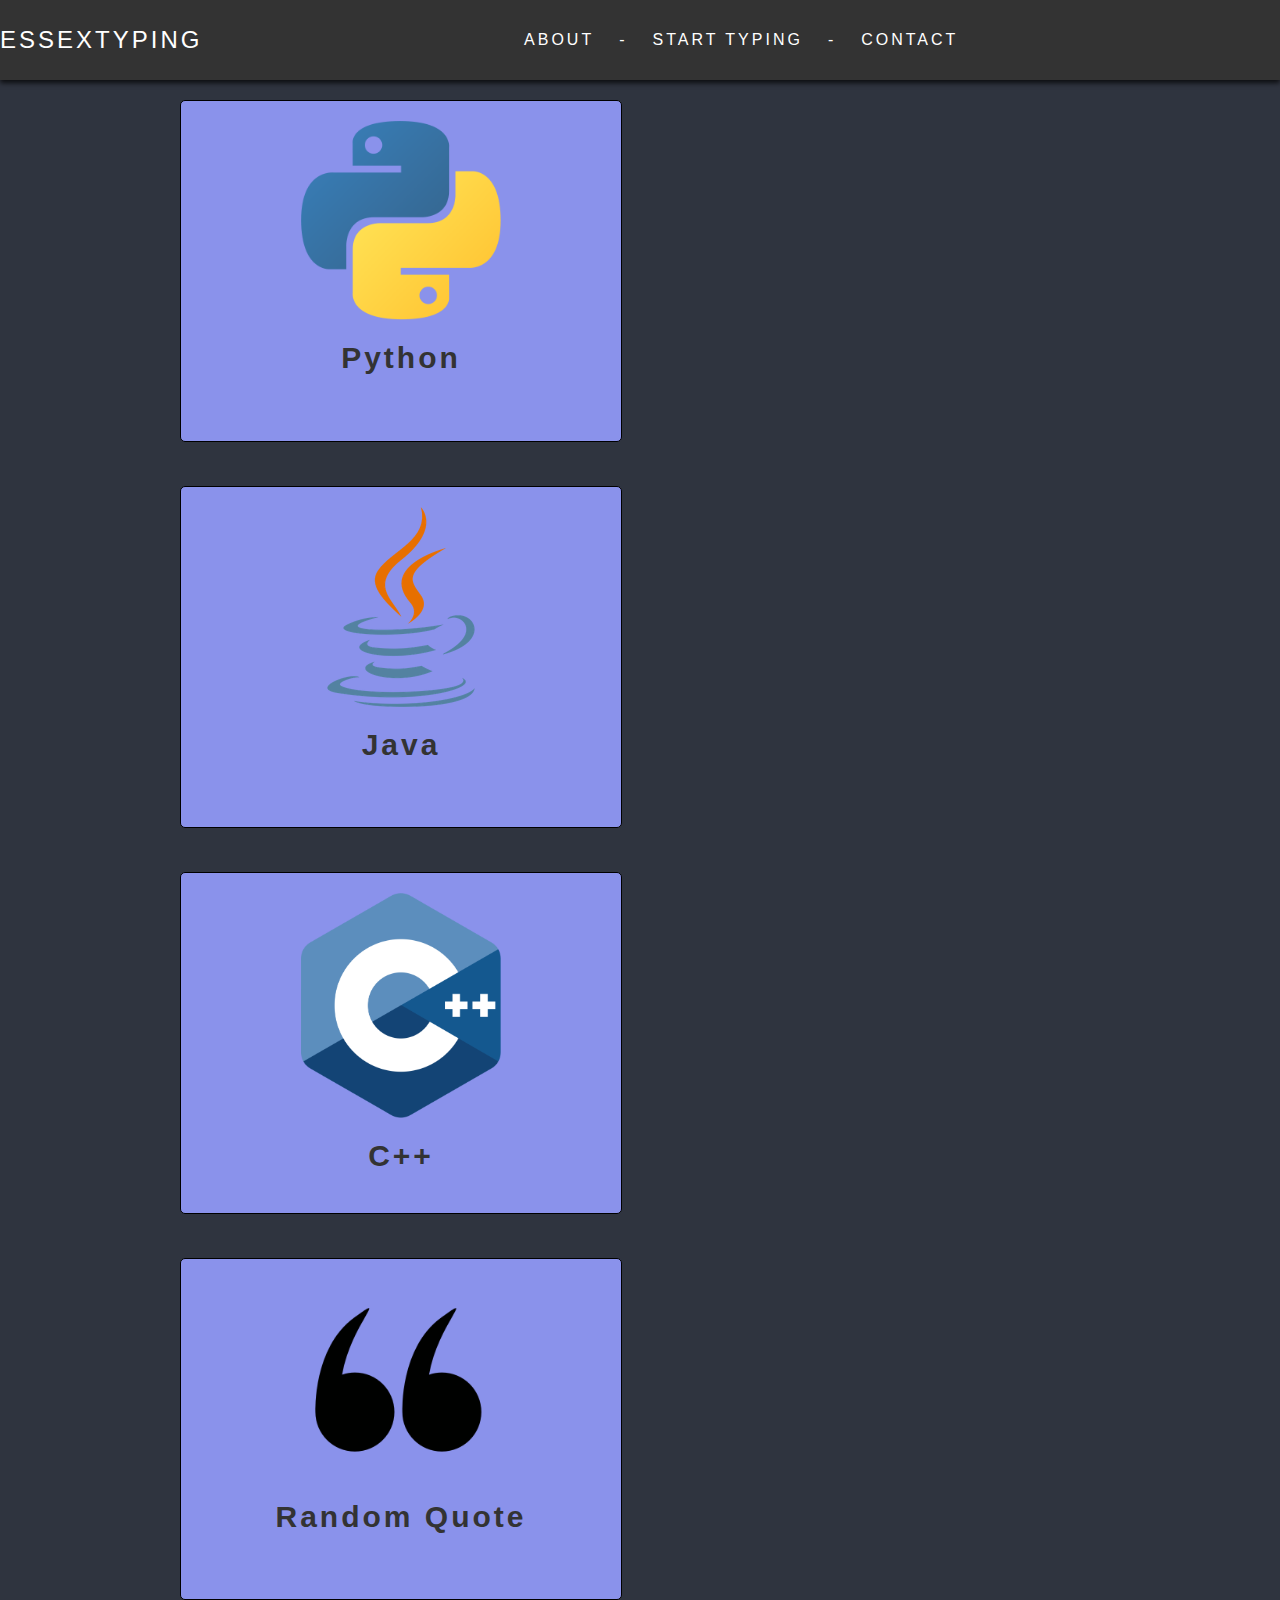
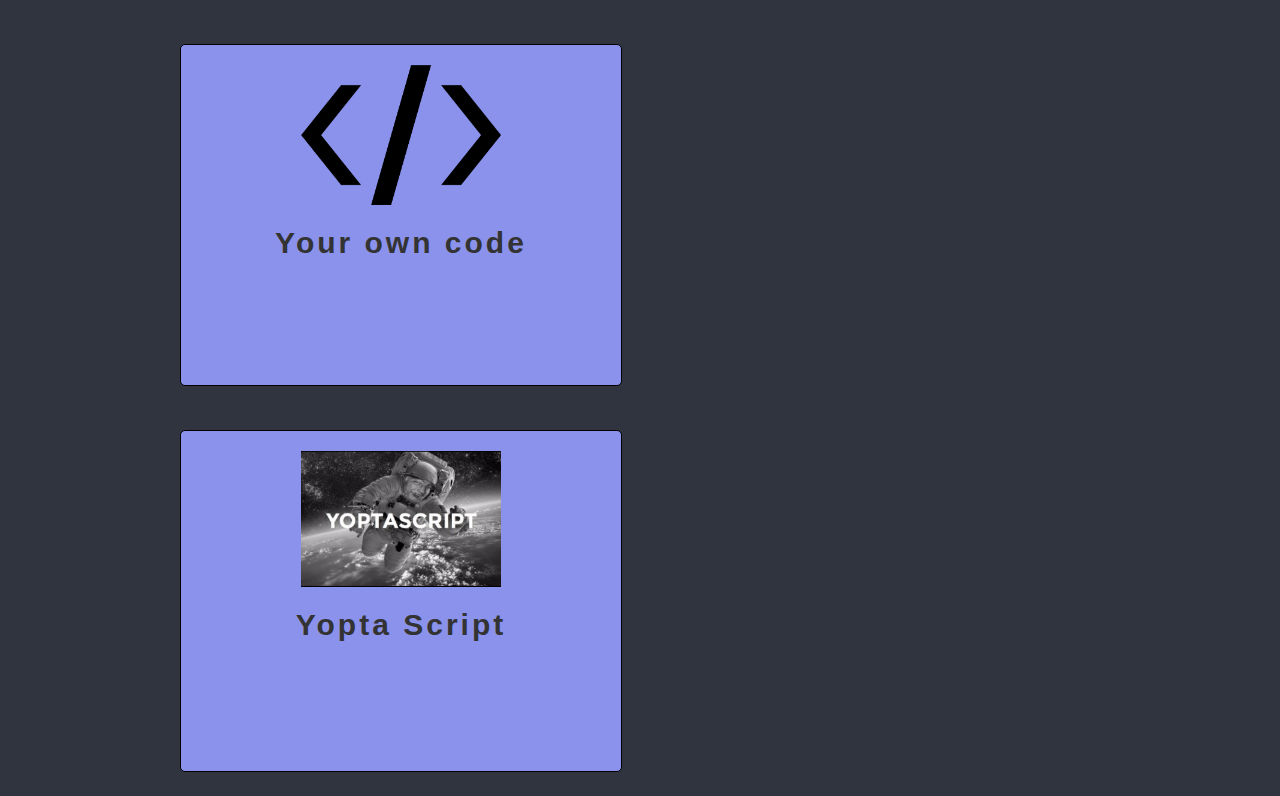
<file: choose.html>
<!DOCTYPE html>
<html>
<head>
    <head>
        <meta name="viewport" content="width=device-width, initial-scale=1.0">
        <meta charset="UTF-8">
        <title>ESSEXTYPING</title>
        <link rel="preconnect" href="https://fonts.googleapis.com">
        <link rel="preconnect" href="https://fonts.gstatic.com" crossorigin>
        <!-- Bootstrap CSS -->
        <link rel="stylesheet" href="https://stackpath.bootstrapcdn.com/bootstrap/4.5.0/css/bootstrap.min.css" integrity="sha384-9aIt2nRpC12Uk9gS9baDl411NQApFmC26EwAOH8WgZl5MYYxFfc+NcPb1dKGj7Sk" crossorigin="anonymous">
        <link rel="stylesheet" href="styles.css">
      </head>
    <title>Typing Practice</title>
  <style>
    body {
  background-color: #2f343f;
}

.box-container {
  width: 960px; /* set the desired width */
  margin: 0 auto; /* center the element horizontally */
}

.box img {
  max-width: 50%; /* set the maximum width to 50% of the box's width */
  height: auto; /* maintain the aspect ratio */
}

.box {
  font-family: monospace; /* Use a monospace font for the text */
  font-size: 20px; /* Set the font size to a larger size */
  display: inline-block;
  width: 400px; /* increase the width of the box */
  height: 300px; /* increase the height of the box */
  border: 1px solid rgb(0, 0, 0);
  border-radius: 5px;
  text-align: center;
  margin: 1em;
  padding: 1em;
  overflow: hidden;
  background-color: #8a92eb;
}

.box h2 {
  font-family: 'Open Sans', sans-serif;
  font-size: 1.5em;
  color: #333;
  margin: 0.5em 0;
}

nav {
  background-color: #333;
  color: white;
  display: flex;
  justify-content: space-between;
  align-items: center;
}

nav a {
  color: white;
  text-decoration: none;
  padding: 10px;
}

.box a {
  display: block;
  width: 100%;
  height: 100%;
  color: #333;
  text-decoration: none;
}

.box a:hover {
  background-color: #eee;
  box-shadow: 0 4px 8px 0 rgba(0, 0, 0, 0.2), 0 6px 20px 0 rgba(0, 0, 0, 0.19);
}
    
  </style>
</head>
<section class="navigation w3-metro-light-blue w3-container">

    <nav class="nav-container">
      <div class="logo w3-padding-large"> 
        <p>ESSEXTYPING</p>
      </div>
      <div class="mobile-button">
        <span style="float: right;" onclick="toggleMobileNavigation()">&#9776;</span>
      </div>
      <div class="links">
        <a href="index.html#about" >ABOUT</a>-
        <a href=choose.html >START TYPING</a>-
        <a href="index.html#contact" >CONTACT</a>            
      </div>
    </nav>
  </section>
  <body>
    <div class="box-container">
      <div class="box-container">
        <div class="box">
          <a href="python.html">
            <img src="pythonlogo.png" alt="Python logo">
            <h2>Python</h2>
          </a>
        </div>
      <div class="box">
        <a href="java.html">
          <img src="javalogo.png" alt="Java logo">
          <h2>Java</h2>
        </a>
      </div>
      <div class="box">
        <a href="c++.html">
          <img src="c++logo.png" alt="C++ logo">
          <h2>C++</h2>
        </a>
      </div>
      <div class="box">
        <a href="randomquote.html">
          <img src="quotelogo.png" alt="Quote logo">
          <h2>Random Quote</h2>
        </a>
      </div>
      <div class="box">
        <a href="yourcode.html">
          <img src="codelogo.png" alt="Code logo">
          <h2>Your own code</h2>
        </a>
      </div>
      <div class="box">
        <a href="yopta.html">
          <img src="yoptascript.png" alt="Yopra logo">
          <h2>Yopta Script</h2>
        </a>
      </div>
    </div>
  </body>
</html>
</file>
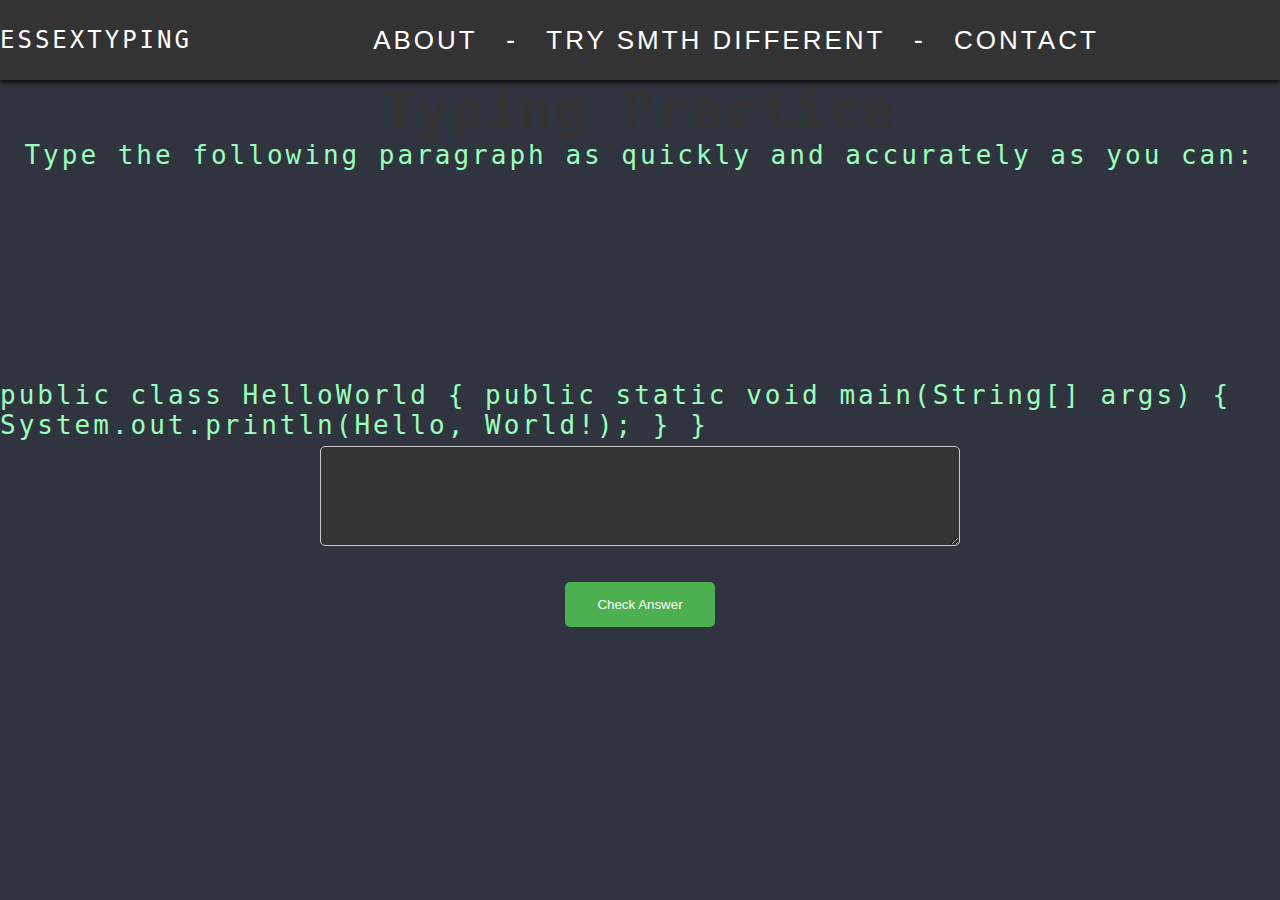
<file: java.html>
<!DOCTYPE html>
<html lang="en">
    <head>
        <meta name="viewport" content="width=device-width, initial-scale=1.0">
        <meta charset="UTF-8">
        <title>ESSEXTYPING</title>
        <link rel="preconnect" href="https://fonts.googleapis.com">
        <link rel="preconnect" href="https://fonts.gstatic.com" crossorigin>
        <!-- Bootstrap CSS -->
        <link rel="stylesheet" href="https://stackpath.bootstrapcdn.com/bootstrap/4.5.0/css/bootstrap.min.css" integrity="sha384-9aIt2nRpC12Uk9gS9baDl411NQApFmC26EwAOH8WgZl5MYYxFfc+NcPb1dKGj7Sk" crossorigin="anonymous">
        <link rel="stylesheet" href="styles.css">
      </head>

  <head>
    <title>Typing Practice</title>
    <style>
        /* Add some styling to the page */
        body {
          font-family: monospace; /* Use a monospace font for the text */
          font-size: 26px; /* Set the font size to a larger size */
          background-color: #2f343f;
          color: rgb(153, 255, 187); /* Set the text color to a light color */
          font-family: monospace; /* Use a monospace font for the text */
          display: flex;
          flex-direction: column;
          align-items: center;
        }
  
        h1 {
          color: #333;
        }
  
        /* Style the typing area */
        #typing-area {
            background-color: #333; /* Set the background color to a dark color */
            color: #61afef; /* Set the text color to a light color */
            font-family: monospace; /* Use a monospace font for the text */
            font-size: 25px; /* Set the font size to a larger size */
            width: 50%; /* Set the width of the text box */
            height: 100px; /* Set the height of the text box */
            border: 1px solid #ccc; /* Add a border around the text box */
            border-radius: 5px; /* Round the corners of the border */
            padding: 10px; /* Add padding inside the text box */
            box-sizing: border-box; /* Make the text box size include the border and padding */
          }
  
        /* Style the button */
        button {
          background-color: #4CAF50;
          color: white;
          padding: 15px 32px;
          border: none;
          border-radius: 5px;
          cursor: pointer;
        }
  
        /* Style the result message */
        #result {
          font-size: 18px;
          margin-top: 20px;
        }
  
        /* Style the correct answer message */
        #result.correct {
          color: green;
        }
  
        /* Style the incorrect answer message */
        #result.incorrect {
          color: red;
        }
         /* Add some styling to the navigation bar */
      nav {
        background-color: #333;
        color: white;
        display: flex;
        justify-content: space-between;
        align-items: center;
      }

      nav a {
        color: white;
        text-decoration: none;
        padding: 10px;
      }
      </style>
              <head>
                <title>Typing Practice</title>
                        <section class="navigation w3-metro-light-blue w3-container">
            
                            <nav class="nav-container">
                              <div class="logo w3-padding-large"> 
                                <p>ESSEXTYPING</p>
                              </div>
                              <div class="mobile-button">
                                <span style="float: right;" onclick="toggleMobileNavigation()">&#9776;</span>
                              </div>
                              <div class="links">
                                <a href="index.html#about" >ABOUT</a>-
                                <a href=choose.html >TRY SMTH DIFFERENT</a>-
                                <a href="index.html#contact" >CONTACT</a>            
                              </div>
                            </nav>
                          </section>
                    <head>
                            <body>
                                <h1>Typing Practice</h1>
                                <p>Type the following paragraph as quickly and accurately as you can:</p>
                                <br><br><br><br><br><br><br>
                                <p id="paragraph"></p>
                                <textarea id="typing-area"></textarea>
                                <p id="result"></p>
                                
                                <button id="check-answer-button" onclick="checkAnswer()">Check Answer</button>
                                <script>
                                  
                                  // Create a variable to store the start time
                            var startTime;
                            window.onload = function() {
                              startTime = Date.now();
                            };
                           
                            // Create a variable to store the correct paragraph
                            var correctParagraph;
                           
                            // Make an HTTP GET request to the Quotable API to retrieve a random quote
                            document.getElementById("paragraph").innerHTML = "public class HelloWorld { public static void main(String[] args) { System.out.println(Hello, World!); } }"
                            correctParagraph = "public class HelloWorld { public static void main(String[] args) { System.out.println(Hello, World!); } }";
                            function checkTyping() {
                              // Get the user's input
                              var input = document.getElementById("typing-area").value;
                           
                              // Split the input and the correct paragraph into arrays of individual letters
                              var inputLetters = input.split("");
                              var correctLetters = correctParagraph.split("");
                           
                              // Loop through the arrays and compare each letter
                              for (var i = 0; i < inputLetters.length; i++) {
                                // If the letters don't match, highlight the input letter in red
                                if (inputLetters[i] !== correctLetters[i]) {
                                  inputLetters[i] = '<span style="color: red">' + inputLetters[i] + '</span>';
                                }
                              }
                           
                              // Join the arrays back into strings and update the textarea with the highlighted input
                              document.getElementById("typing-area").innerHTML = inputLetters.join("");
                            }
                           
                            function checkAnswer() {
                              // Get the paragraph and the typing area
                              var paragraph = document.getElementById("paragraph");
                              var typingArea = document.getElementById("typing-area");
                           
                              // Compare the paragraph and the typing area
                              if (paragraph.innerHTML == typingArea.value) {
                                // If they match, show a success message
                                document.getElementById("result").innerHTML = '<strong style="font-size: 27px">Correct! You are a fast and accurate typer.</strong>';
                           
                                // Calculate the typing speed and percentage of accuracy
                                var elapsedTime = Date.now() - startTime; // Calculate the elapsed time in milliseconds
                                var words = paragraph.innerHTML.split(" ").length; // Get the number of words in the paragraph
                                var typingSpeed = Math.round(words / (elapsedTime / 1000 / 60)); // Calculate the typing speed in words per minute
                                var accuracy = 0; // Initialize the accuracy to 0
                                for (var i = 0; i < paragraph.innerHTML.length; i++) {
                                  // Iterate through the characters in the paragraph and the user's input
                                  if (paragraph.innerHTML[i] != typingArea.value[i]) {
                                    accuracy++; // If the characters match, increment the accuracy
                                  }
                                }
                                accuracy = Math.round((typingArea.value.length - accuracy) / paragraph.innerHTML.length * 100);
                           document.getElementById("result").innerHTML +=
                            " Your typing speed is " +
                            typingSpeed +
                            " words per minute, and final accuracy of your text is " +
                            accuracy +
                            "%.";
                           
                           // Hide the textarea and the "Check Answer" button
                           typingArea.style.display = "none";
                           document.getElementById("check-answer-button").style.display = "none";
                           } else {
                           // If they don't match, show an error message
                           document.getElementById("result").innerHTML = "Incorrect. Please continue typing.";
                           }
                           }
                           
                           // Add an event listener to the textarea to check the answer as the user types
                           document
                           .getElementById("typing-area")
                           .addEventListener("input", checkAnswer);
                           
                           function restartTypingTest() {
                               // Set the start time to the current time
                               startTime = Date.now();
            
                               // Reset the text in the typing area to an empty string
                               document.getElementById("typing-area").value = "";
                             
                               // Reset the result element to an empty string
                               document.getElementById("result").innerHTML = "";
                             
                               // Display the typing area and the "Check Answer" button
                               document.getElementById("typing-area").style.display = "block";
                               document.getElementById("check-answer-button").style.display = "block"
                             }
                           
                             document.addEventListener("keydown", function(event) {
                               if (event.code === "Tab") {
                                 restartTypingTest();
                               }
                             });
                                </script>
                        </body>
                </head>
            </html>
</file>
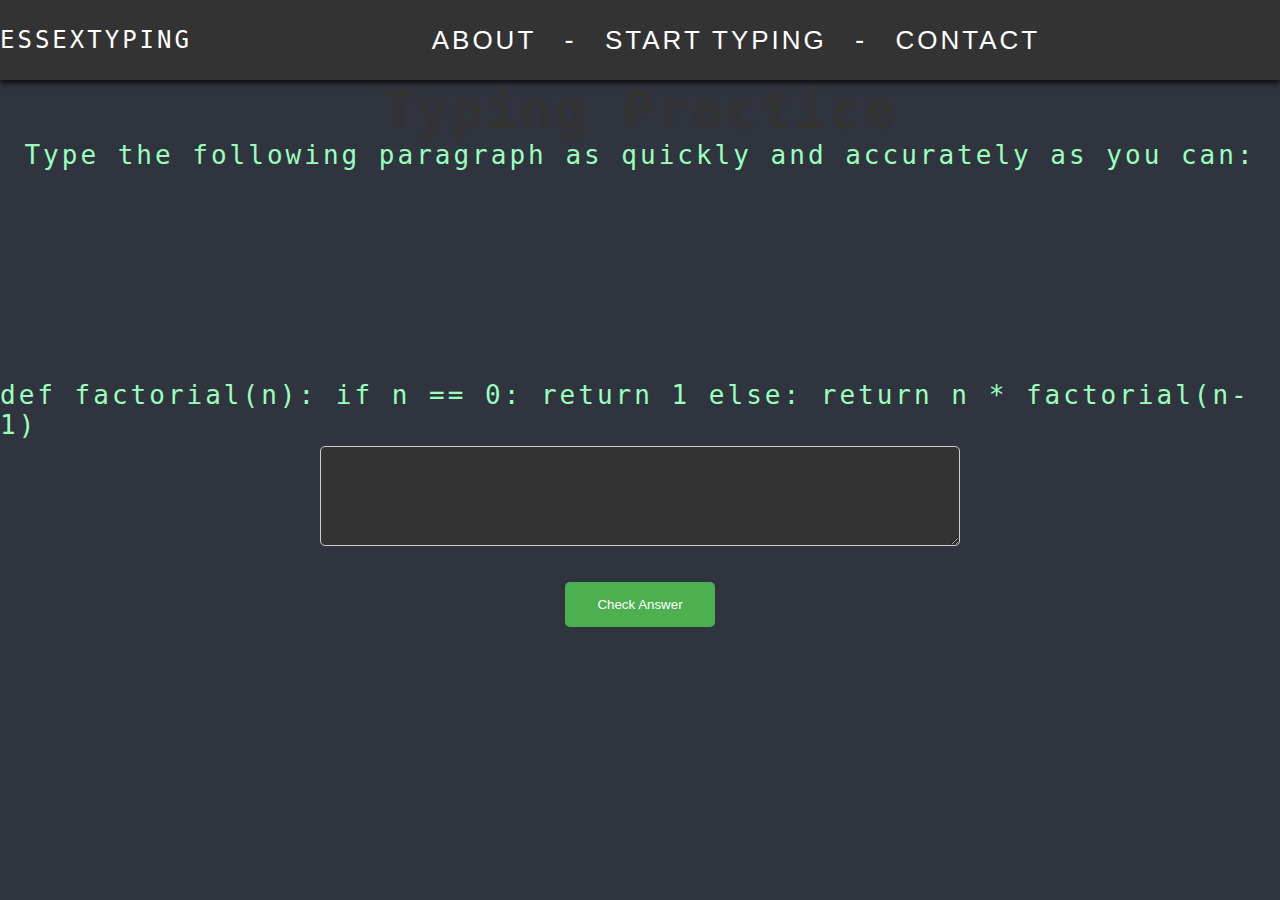
<file: python.html>
<!DOCTYPE html>
<html lang="en">
    <head>
        <meta name="viewport" content="width=device-width, initial-scale=1.0">
        <meta charset="UTF-8">
        <title>ESSEXTYPING</title>
        <link rel="preconnect" href="https://fonts.googleapis.com">
        <link rel="preconnect" href="https://fonts.gstatic.com" crossorigin>
        <!-- Bootstrap CSS -->
        <link rel="stylesheet" href="https://stackpath.bootstrapcdn.com/bootstrap/4.5.0/css/bootstrap.min.css" integrity="sha384-9aIt2nRpC12Uk9gS9baDl411NQApFmC26EwAOH8WgZl5MYYxFfc+NcPb1dKGj7Sk" crossorigin="anonymous">
        <link rel="stylesheet" href="styles.css">
      </head>

  <head>
    <title>Typing Practice</title>
    <style>
        /* Add some styling to the page */
        body {
          font-family: monospace; /* Use a monospace font for the text */
          font-size: 26px; /* Set the font size to a larger size */
          background-color: #2f343f;
          color: rgb(153, 255, 187); /* Set the text color to a light color */
          font-family: monospace; /* Use a monospace font for the text */
          display: flex;
          flex-direction: column;
          align-items: center;
        }
  
        h1 {
          color: #333;
        }
  
        /* Style the typing area */
        #typing-area {
            background-color: #333; /* Set the background color to a dark color */
            color: #61afef; /* Set the text color to a light color */
            font-family: monospace; /* Use a monospace font for the text */
            font-size: 25px; /* Set the font size to a larger size */
            width: 50%; /* Set the width of the text box */
            height: 100px; /* Set the height of the text box */
            border: 1px solid #ccc; /* Add a border around the text box */
            border-radius: 5px; /* Round the corners of the border */
            padding: 10px; /* Add padding inside the text box */
            box-sizing: border-box; /* Make the text box size include the border and padding */
          }
  
        /* Style the button */
        button {
          background-color: #4CAF50;
          color: white;
          padding: 15px 32px;
          border: none;
          border-radius: 5px;
          cursor: pointer;
        }
  
        /* Style the result message */
        #result {
          font-size: 18px;
          margin-top: 20px;
        }
  
        /* Style the correct answer message */
        #result.correct {
          color: green;
        }
  
        /* Style the incorrect answer message */
        #result.incorrect {
          color: red;
        }
         /* Add some styling to the navigation bar */
      nav {
        background-color: #333;
        color: white;
        display: flex;
        justify-content: space-between;
        align-items: center;
      }

      nav a {
        color: white;
        text-decoration: none;
        padding: 10px;
      }
      </style>
              <head>
                <title>Typing Practice</title>
                        <section class="navigation w3-metro-light-blue w3-container">
            
                            <nav class="nav-container">
                              <div class="logo w3-padding-large"> 
                                <p>ESSEXTYPING</p>
                              </div>
                              <div class="mobile-button">
                                <span style="float: right;" onclick="toggleMobileNavigation()">&#9776;</span>
                              </div>
                              <div class="links">
                                <a href="index.html#about" >ABOUT</a>-
                                <a href=choose.html >START TYPING</a>-
                                <a href="index.html#contact" >CONTACT</a>            
                              </div>
                            </nav>
                          </section>
                    <head>
                            <body>
                                <h1>Typing Practice</h1>
                                <p>Type the following paragraph as quickly and accurately as you can:</p>
                                <br><br><br><br><br><br><br>
                                <p id="paragraph"></p>
                                <textarea id="typing-area"></textarea>
                                <p id="result"></p>
                                
                                <button id="check-answer-button" onclick="checkAnswer()">Check Answer</button>
                                <script>
                                  
                                  // Create a variable to store the start time
                            var startTime;
                            window.onload = function() {
                              startTime = Date.now();
                            };
                           
                            // Create a variable to store the correct paragraph
                            var correctParagraph;
                           
                            // Make an HTTP GET request to the Quotable API to retrieve a random quote
                            document.getElementById("paragraph").innerHTML = "def factorial(n): if n == 0: return 1 else: return n * factorial(n-1)"
                            correctParagraph = "def factorial(n): if n == 0: return 1 else: return n * factorial(n-1)";
                            function checkTyping() {
                              // Get the user's input
                              var input = document.getElementById("typing-area").value;
                           
                              // Split the input and the correct paragraph into arrays of individual letters
                              var inputLetters = input.split("");
                              var correctLetters = correctParagraph.split("");
                           
                              // Loop through the arrays and compare each letter
                              for (var i = 0; i < inputLetters.length; i++) {
                                // If the letters don't match, highlight the input letter in red
                                if (inputLetters[i] !== correctLetters[i]) {
                                  inputLetters[i] = '<span style="color: red">' + inputLetters[i] + '</span>';
                                }
                              }
                           
                              // Join the arrays back into strings and update the textarea with the highlighted input
                              document.getElementById("typing-area").innerHTML = inputLetters.join("");
                            }
                           
                            function checkAnswer() {
                              // Get the paragraph and the typing area
                              var paragraph = document.getElementById("paragraph");
                              var typingArea = document.getElementById("typing-area");
                           
                              // Compare the paragraph and the typing area
                              if (paragraph.innerHTML == typingArea.value) {
                                // If they match, show a success message
                                document.getElementById("result").innerHTML = '<strong style="font-size: 27px">Correct! You are a fast and accurate typer.</strong>';
                           
                                // Calculate the typing speed and percentage of accuracy
                                var elapsedTime = Date.now() - startTime; // Calculate the elapsed time in milliseconds
                                var words = paragraph.innerHTML.split(" ").length; // Get the number of words in the paragraph
                                var typingSpeed = Math.round(words / (elapsedTime / 1000 / 60)); // Calculate the typing speed in words per minute
                                var accuracy = 0; // Initialize the accuracy to 0
                                for (var i = 0; i < paragraph.innerHTML.length; i++) {
                                  // Iterate through the characters in the paragraph and the user's input
                                  if (paragraph.innerHTML[i] != typingArea.value[i]) {
                                    accuracy++; // If the characters match, increment the accuracy
                                  }
                                }
                                accuracy = Math.round((typingArea.value.length - accuracy) / paragraph.innerHTML.length * 100);
                           document.getElementById("result").innerHTML +=
                            " Your typing speed is " +
                            typingSpeed +
                            " words per minute, and final accuracy of your text is " +
                            accuracy +
                            "%.";
                           
                           // Hide the textarea and the "Check Answer" button
                           typingArea.style.display = "none";
                           document.getElementById("check-answer-button").style.display = "none";
                           } else {
                           // If they don't match, show an error message
                           document.getElementById("result").innerHTML = "Incorrect. Please continue typing.";
                           }
                           }
                           
                           // Add an event listener to the textarea to check the answer as the user types
                           document
                           .getElementById("typing-area")
                           .addEventListener("input", checkAnswer);
                           
                           function restartTypingTest() {
                               // Set the start time to the current time
                               startTime = Date.now();
            
                               // Reset the text in the typing area to an empty string
                               document.getElementById("typing-area").value = "";
                             
                               // Reset the result element to an empty string
                               document.getElementById("result").innerHTML = "";
                             
                               // Display the typing area and the "Check Answer" button
                               document.getElementById("typing-area").style.display = "block";
                               document.getElementById("check-answer-button").style.display = "block"
                             }
                           
                             document.addEventListener("keydown", function(event) {
                               if (event.code === "Tab") {
                                 restartTypingTest();
                               }
                             });
                                </script>
                        </body>
                </head>
            </html>
</file>
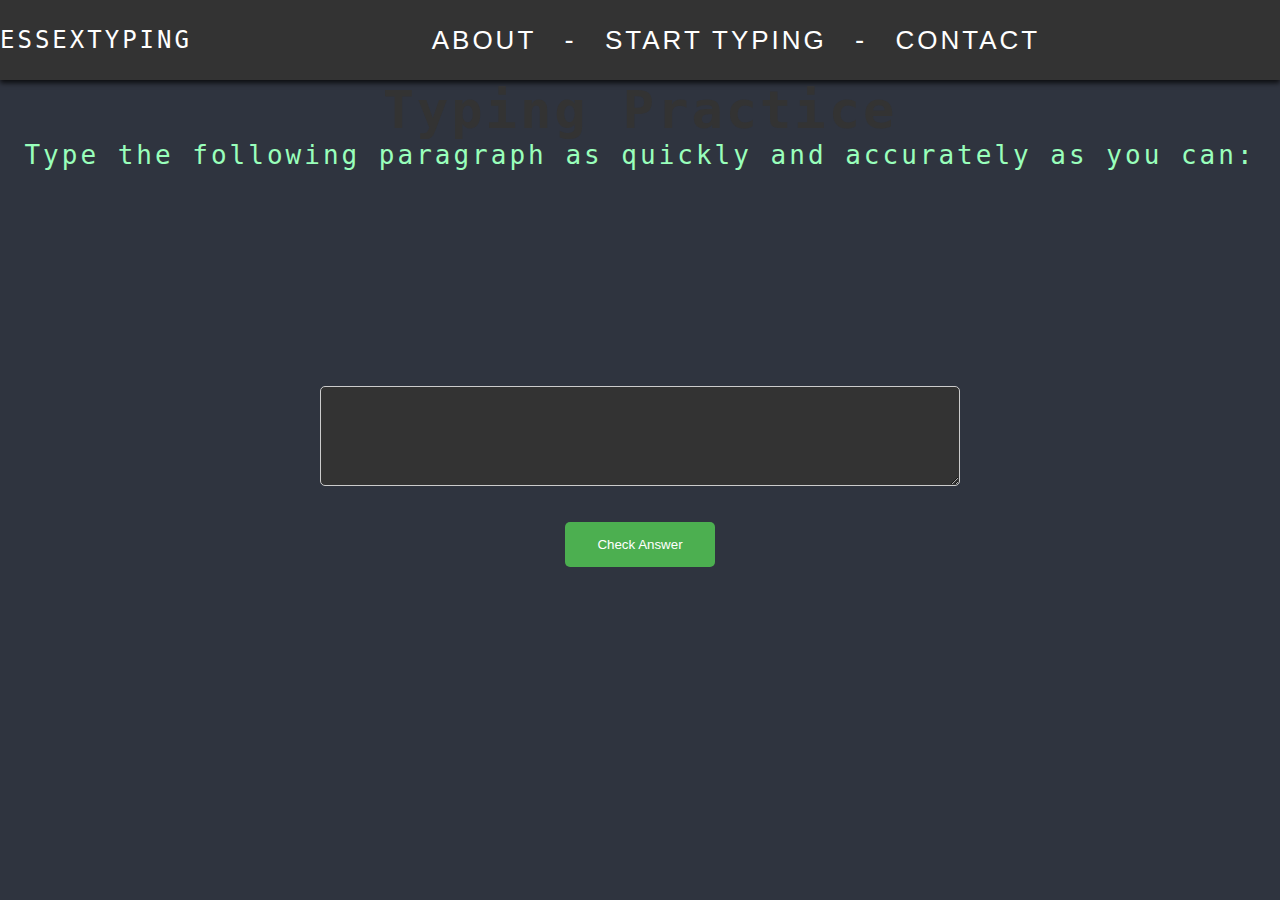
<file: randomquote.html>
<!DOCTYPE html>
<html lang="en">
    <head>
        <meta name="viewport" content="width=device-width, initial-scale=1.0">
        <meta charset="UTF-8">
        <title>ESSEXTYPING</title>
        <link rel="preconnect" href="https://fonts.googleapis.com">
        <link rel="preconnect" href="https://fonts.gstatic.com" crossorigin>
        <!-- Bootstrap CSS -->
        <link rel="stylesheet" href="https://stackpath.bootstrapcdn.com/bootstrap/4.5.0/css/bootstrap.min.css" integrity="sha384-9aIt2nRpC12Uk9gS9baDl411NQApFmC26EwAOH8WgZl5MYYxFfc+NcPb1dKGj7Sk" crossorigin="anonymous">
        <link rel="stylesheet" href="styles.css">
      </head>

  <head>
    <title>Typing Practice</title>
    <style>
        /* Add some styling to the page */
        body {
          font-family: monospace; /* Use a monospace font for the text */
          font-size: 26px; /* Set the font size to a larger size */
          background-color: #2f343f;
          color: rgb(153, 255, 187); /* Set the text color to a light color */
          font-family: monospace; /* Use a monospace font for the text */
          display: flex;
          flex-direction: column;
          align-items: center;
        }
  
        h1 {
          color: #333;
        }
  
        /* Style the typing area */
        #typing-area {
            background-color: #333; /* Set the background color to a dark color */
            color: #61afef; /* Set the text color to a light color */
            font-family: monospace; /* Use a monospace font for the text */
            font-size: 25px; /* Set the font size to a larger size */
            width: 50%; /* Set the width of the text box */
            height: 100px; /* Set the height of the text box */
            border: 1px solid #ccc; /* Add a border around the text box */
            border-radius: 5px; /* Round the corners of the border */
            padding: 10px; /* Add padding inside the text box */
            box-sizing: border-box; /* Make the text box size include the border and padding */
          }
  
        /* Style the button */
        button {
          background-color: #4CAF50;
          color: white;
          padding: 15px 32px;
          border: none;
          border-radius: 5px;
          cursor: pointer;
        }
  
        /* Style the result message */
        #result {
          font-size: 18px;
          margin-top: 20px;
        }
  
        /* Style the correct answer message */
        #result.correct {
          color: green;
        }
  
        /* Style the incorrect answer message */
        #result.incorrect {
          color: red;
        }
         /* Add some styling to the navigation bar */
      nav {
        background-color: #333;
        color: white;
        display: flex;
        justify-content: space-between;
        align-items: center;
      }

      nav a {
        color: white;
        text-decoration: none;
        padding: 10px;
      }
      </style>
            <section class="navigation w3-metro-light-blue w3-container">

                <nav class="nav-container">
                  <div class="logo w3-padding-large"> 
                    <p>ESSEXTYPING</p>
                  </div>
                  <div class="mobile-button">
                    <span style="float: right;" onclick="toggleMobileNavigation()">&#9776;</span>
                  </div>
                  <div class="links">
                    <a href="index.html#about" >ABOUT</a>-
                    <a href=choose.html >START TYPING</a>-
                    <a href="index.html#contact" >CONTACT</a>            
                  </div>
                </nav>
              </section>
        <head>
                <body>
                    <h1>Typing Practice</h1>
                    <p>Type the following paragraph as quickly and accurately as you can:</p>
                    <br><br><br><br><br><br><br>
                    <p id="paragraph"></p>
                    <textarea id="typing-area"></textarea>
                    <p id="result"></p>
                    
                    <button id="check-answer-button" onclick="checkAnswer()">Check Answer</button>
                    <script src="randomquote.js"></script>
            </body>
    </head>
</html>
</file>
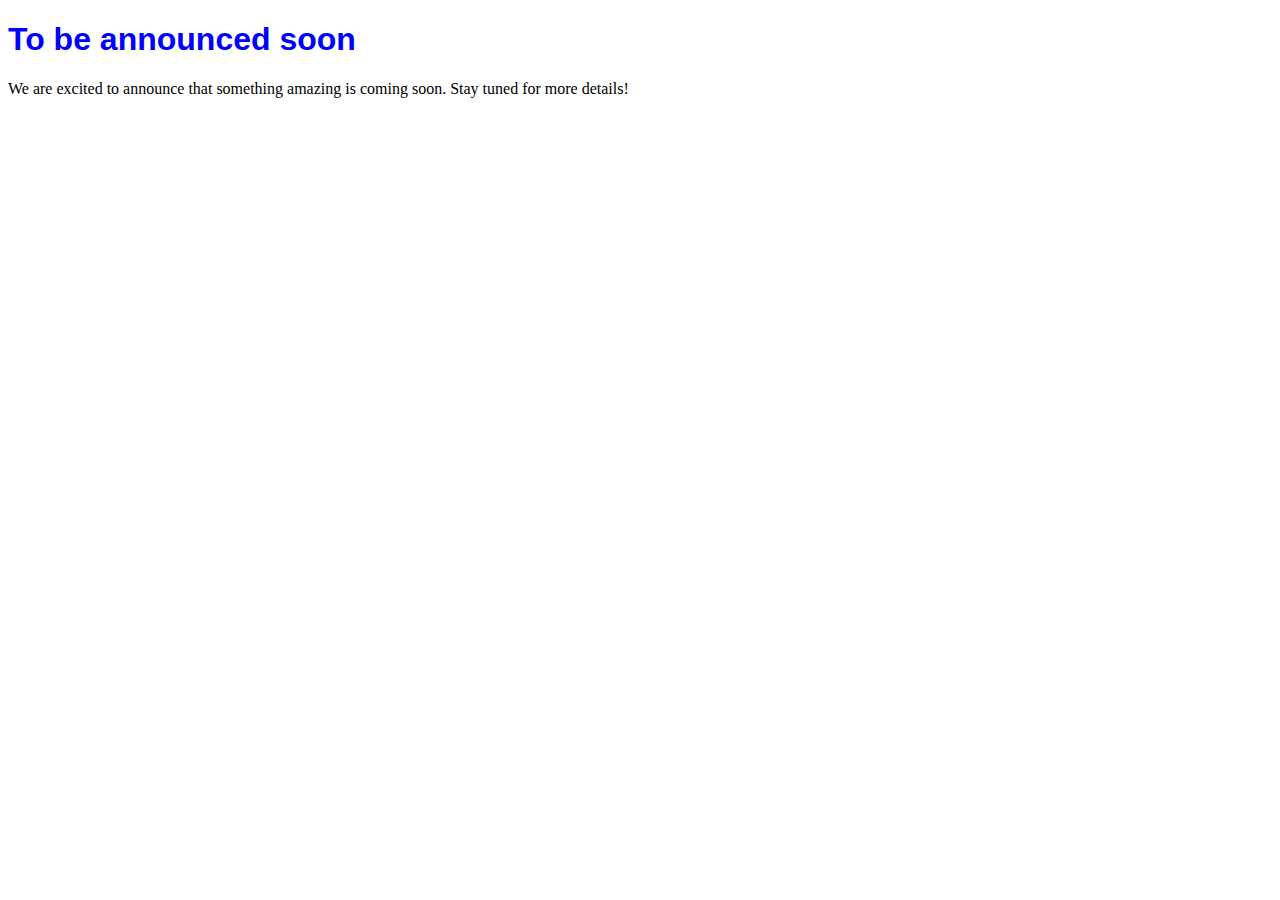
<file: yopta.html>
<!DOCTYPE html>
<html>
  <head>
    <title>To be announced soon</title>
    <style>
      /* Use a CSS class to give the h1 element a more descriptive name */
      .announcement-title {
        font-family: Arial, sans-serif;
        color: #0000FF;
      }
    </style>
  </head>
  <body>
    <!-- Use the CSS class to apply the styling to the h1 element -->
    <h1 class="announcement-title">To be announced soon</h1>
    <p>We are excited to announce that something amazing is coming soon. Stay tuned for more details!</p>
  </body>
</html>
</file>
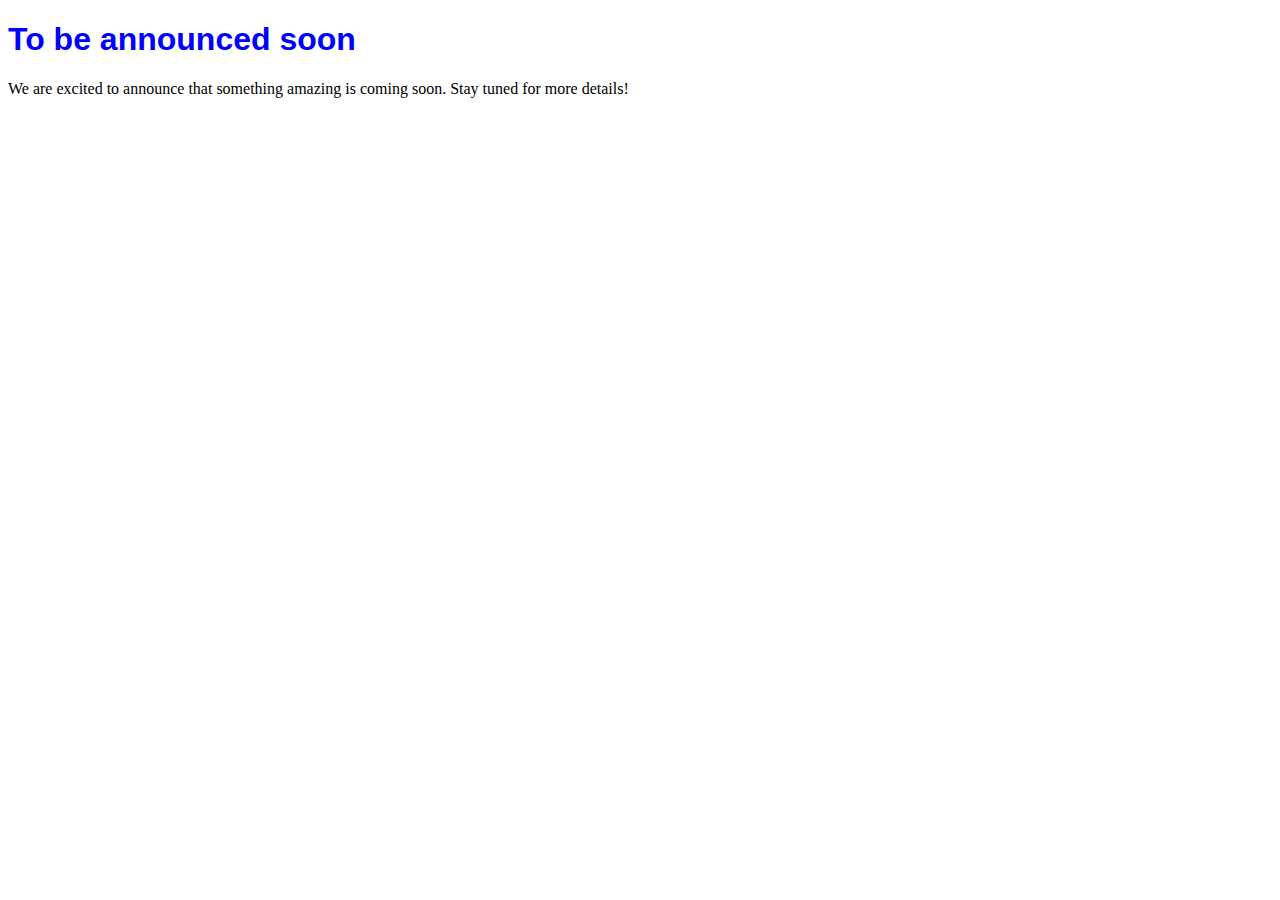
<file: yourcode.html>
<!DOCTYPE html>
<html>
<head>
  <title>To be announced soon</title>
  <style>
    h1 {
      font-family: Arial, sans-serif;
      color: #0000FF;
    }
  </style>
</head>
<body>
  <h1>To be announced soon</h1>
  <p>We are excited to announce that something amazing is coming soon. Stay tuned for more details!</p>
</body>
</html>
</file>
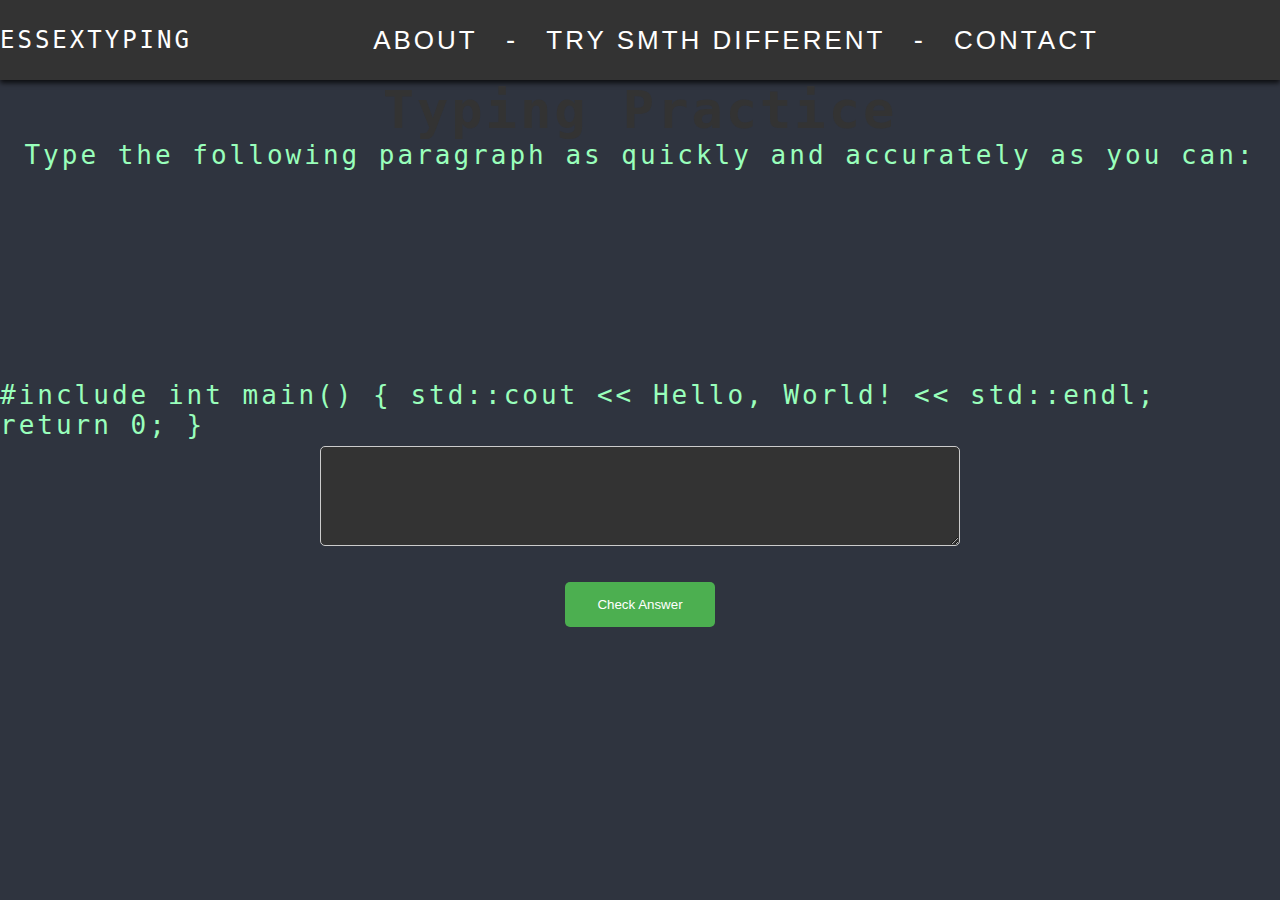
<file: с.html>
<!DOCTYPE html>
<html lang="en">
    <head>
        <meta name="viewport" content="width=device-width, initial-scale=1.0">
        <meta charset="UTF-8">
        <title>ESSEXTYPING</title>
        <link rel="preconnect" href="https://fonts.googleapis.com">
        <link rel="preconnect" href="https://fonts.gstatic.com" crossorigin>
        <!-- Bootstrap CSS -->
        <link rel="stylesheet" href="https://stackpath.bootstrapcdn.com/bootstrap/4.5.0/css/bootstrap.min.css" integrity="sha384-9aIt2nRpC12Uk9gS9baDl411NQApFmC26EwAOH8WgZl5MYYxFfc+NcPb1dKGj7Sk" crossorigin="anonymous">
        <link rel="stylesheet" href="styles.css">
      </head>

  <head>
    <title>Typing Practice</title>
    <style>
        /* Add some styling to the page */
        body {
          font-family: monospace; /* Use a monospace font for the text */
          font-size: 26px; /* Set the font size to a larger size */
          background-color: #2f343f;
          color: rgb(153, 255, 187); /* Set the text color to a light color */
          font-family: monospace; /* Use a monospace font for the text */
          display: flex;
          flex-direction: column;
          align-items: center;
        }
  
        h1 {
          color: #333;
        }
  
        /* Style the typing area */
        #typing-area {
            background-color: #333; /* Set the background color to a dark color */
            color: #61afef; /* Set the text color to a light color */
            font-family: monospace; /* Use a monospace font for the text */
            font-size: 25px; /* Set the font size to a larger size */
            width: 50%; /* Set the width of the text box */
            height: 100px; /* Set the height of the text box */
            border: 1px solid #ccc; /* Add a border around the text box */
            border-radius: 5px; /* Round the corners of the border */
            padding: 10px; /* Add padding inside the text box */
            box-sizing: border-box; /* Make the text box size include the border and padding */
          }
  
        /* Style the button */
        button {
          background-color: #4CAF50;
          color: white;
          padding: 15px 32px;
          border: none;
          border-radius: 5px;
          cursor: pointer;
        }
  
        /* Style the result message */
        #result {
          font-size: 18px;
          margin-top: 20px;
        }
  
        /* Style the correct answer message */
        #result.correct {
          color: green;
        }
  
        /* Style the incorrect answer message */
        #result.incorrect {
          color: red;
        }
         /* Add some styling to the navigation bar */
      nav {
        background-color: #333;
        color: white;
        display: flex;
        justify-content: space-between;
        align-items: center;
      }

      nav a {
        color: white;
        text-decoration: none;
        padding: 10px;
      }
      </style>
              <head>
                <title>Typing Practice</title>
                        <section class="navigation w3-metro-light-blue w3-container">
            
                            <nav class="nav-container">
                              <div class="logo w3-padding-large"> 
                                <p>ESSEXTYPING</p>
                              </div>
                              <div class="mobile-button">
                                <span style="float: right;" onclick="toggleMobileNavigation()">&#9776;</span>
                              </div>
                              <div class="links">
                                <a href="index.html#about" >ABOUT</a>-
                                <a href=choose.html >TRY SMTH DIFFERENT</a>-
                                <a href="index.html#contact" >CONTACT</a>            
                              </div>
                            </nav>
                          </section>
                    <head>
                            <body>
                                <h1>Typing Practice</h1>
                                <p>Type the following paragraph as quickly and accurately as you can:</p>
                                <br><br><br><br><br><br><br>
                                <p id="paragraph"></p>
                                <textarea id="typing-area"></textarea>
                                <p id="result"></p>
                                
                                <button id="check-answer-button" onclick="checkAnswer()">Check Answer</button>
                                <script>
                                  
                                  // Create a variable to store the start time
                            var startTime;
                            window.onload = function() {
                              startTime = Date.now();
                            };
                           
                            // Create a variable to store the correct paragraph
                            var correctParagraph;
                           
                            // Make an HTTP GET request to the Quotable API to retrieve a random quote
                            document.getElementById("paragraph").innerHTML = "#include <iostream> int main()  { std::cout << Hello, World! << std::endl; return 0; }"
                            correctParagraph = "#include <iostream> int main()  { std::cout << Hello, World! << std::endl; return 0; }";
                            function checkTyping() {
                              // Get the user's input
                              var input = document.getElementById("typing-area").value;
                           
                              // Split the input and the correct paragraph into arrays of individual letters
                              var inputLetters = input.split("");
                              var correctLetters = correctParagraph.split("");
                           
                              // Loop through the arrays and compare each letter
                              for (var i = 0; i < inputLetters.length; i++) {
                                // If the letters don't match, highlight the input letter in red
                                if (inputLetters[i] !== correctLetters[i]) {
                                  inputLetters[i] = '<span style="color: red">' + inputLetters[i] + '</span>';
                                }
                              }
                           
                              // Join the arrays back into strings and update the textarea with the highlighted input
                              document.getElementById("typing-area").innerHTML = inputLetters.join("");
                            }
                           
                            function checkAnswer() {
                              // Get the paragraph and the typing area
                              var paragraph = document.getElementById("paragraph");
                              var typingArea = document.getElementById("typing-area");
                           
                              // Compare the paragraph and the typing area
                              if (paragraph.innerHTML == typingArea.value) {
                                // If they match, show a success message
                                document.getElementById("result").innerHTML = '<strong style="font-size: 27px">Correct! You are a fast and accurate typer.</strong>';
                           
                                // Calculate the typing speed and percentage of accuracy
                                var elapsedTime = Date.now() - startTime; // Calculate the elapsed time in milliseconds
                                var words = paragraph.innerHTML.split(" ").length; // Get the number of words in the paragraph
                                var typingSpeed = Math.round(words / (elapsedTime / 1000 / 60)); // Calculate the typing speed in words per minute
                                var accuracy = 0; // Initialize the accuracy to 0
                                for (var i = 0; i < paragraph.innerHTML.length; i++) {
                                  // Iterate through the characters in the paragraph and the user's input
                                  if (paragraph.innerHTML[i] != typingArea.value[i]) {
                                    accuracy++; // If the characters match, increment the accuracy
                                  }
                                }
                                accuracy = Math.round((typingArea.value.length - accuracy) / paragraph.innerHTML.length * 100);
                           document.getElementById("result").innerHTML +=
                            " Your typing speed is " +
                            typingSpeed +
                            " words per minute, and final accuracy of your text is " +
                            accuracy +
                            "%.";
                           
                           // Hide the textarea and the "Check Answer" button
                           typingArea.style.display = "none";
                           document.getElementById("check-answer-button").style.display = "none";
                           } else {
                           // If they don't match, show an error message
                           document.getElementById("result").innerHTML = "Incorrect. Please continue typing.";
                           }
                           }
                           
                           // Add an event listener to the textarea to check the answer as the user types
                           document
                           .getElementById("typing-area")
                           .addEventListener("input", checkAnswer);
                           
                           function restartTypingTest() {
                               // Set the start time to the current time
                               startTime = Date.now();
            
                               // Reset the text in the typing area to an empty string
                               document.getElementById("typing-area").value = "";
                             
                               // Reset the result element to an empty string
                               document.getElementById("result").innerHTML = "";
                             
                               // Display the typing area and the "Check Answer" button
                               document.getElementById("typing-area").style.display = "block";
                               document.getElementById("check-answer-button").style.display = "block"
                             }
                           
                             document.addEventListener("keydown", function(event) {
                               if (event.code === "Tab") {
                                 restartTypingTest();
                               }
                             });
                                </script>
                        </body>
                </head>
            </html>
</file>
<file: styles.css>
:root {
    --title-span-color: rgb(24, 78, 129);
  
    --font-medium: 1em;
    --font-medium-large: 1.25em;
    --font-large: 1.5rem;
    --font-x-large: 2rem;
    --font-2x-large: 3rem;
    --font-3x-large: 3.5rem;
  
    --transition-fast: 0.2s;
  }
  
  /*Large Desktop*/
  /*General CSS*/
  
  html {
    scroll-behavior: smooth;
  }
  
  body {
    font-family: "Roboto", sans-serif;
    letter-spacing: 3px;
  }
  
  * {
    margin: 0;
    padding: 0;
  }
  
  .container {
    width: 60%;
    margin: 0 auto;
  }
  
  #back-to-top {
    display: none;
    position: fixed;
    bottom: 20px;
    right: 30px;
    z-index: 99;
    font-size: 24px;
    border: none;
    background: #29323c;
    color: white;
    cursor: pointer;
    padding: 15px 20px;
    border-radius: 50%;
  }
  
  /*Navigation*/
  
  .navigation {
    width: 100%;
    height: 80px;
    -webkit-box-shadow: 0px 3px 5px 0px rgba(0, 0, 0, 0.75);
    -moz-box-shadow: 0px 3px 5px 0px rgba(0, 0, 0, 0.75);
    box-shadow: 0px 3px 5px 0px rgba(0, 0, 0, 0.75);
  }
  
  .nav-container {
    margin: 0 auto;
    height: 100%;
    display: flex;
  }
  
  .nav-container .links {
    display: flex;
    width: 100%;
    align-items: center;
    gap: 15px;
    justify-content: center;
  }
  
  .nav-container .logo {
    display: flex;
    align-items: center;
  }
  
  .nav-container .links a,
  .nav-container .logo a {
    text-decoration: none;
    transition: var(--transition-fast);
    font-family: "Roboto", sans-serif;
  }
  
  .nav-container .links a {
    font-size: var(--font-medium);
  }
  
  .nav-container .logo p {
    font-size: var(--font-large);
  }
  
  .nav-container .links a:hover,
  .nav-container .logo p:hover {
    font-size: var(--font-large);
  }
  
  .mobile-button {
    display: none;
  }
  
  .mobile-links {
    background: #485563;
    background: -webkit-linear-gradient(to right, #29323c, #485563);
    background: linear-gradient(to right, #29323c, #485563);
    height: 100%;
    width: 0;
    position: fixed;
    display: flex;
    flex-direction: column;
    justify-content: center;
    z-index: 1;
    top: 0;
    left: 0;
    overflow-x: hidden;
    transition: var(--transition-fast);
    padding-top: 20px;
  }
  
  .mobile-links a {
    padding: 8px 8px 8px 32px;
    text-decoration: none;
    font-size: 25px;
    display: block;
    transition: 0.3s;
    text-align: center;
    color: rgb(153, 255, 187);
  }
  
  .mobile-links .closebtn {
    font-size: var(--font-2x-large);
    color: rgb(153, 255, 187);
    padding: 0;
    padding-right: 20px;
    padding-left: 20px;
    margin-right: 20px;
    margin-top: 20px;
    border: 5px solid rgb(153, 255, 187);
    position: absolute;
    right: 0;
    top: 0;
  }
  
  /*Hero*/
  
  .hero h1 {
    font-size: var(--font-3x-large);
    font-weight: bold;
    color: rgb(153, 255, 187);
  }
  
  .hero i {
    font-size: var(--font-large) !important;
    color: rgb(153, 255, 187);
  }
  
  .hero p {
    font-size: var(--font-x-large);
    font-weight: bold;
    color: rgb(153, 255, 187);
  }
  
  .hero {
    display: flex;
    flex-direction: column;
    justify-content: center;
    align-items: center;
    gap: 50px;
    min-height: 300px;
    height: 800px;
    background: #485563;
    background: -webkit-linear-gradient(to right, #29323c, #485563);
    background: linear-gradient(to right, #29323c, #485563);
  }
  
  .hero a {
    border: 3px double rgb(153, 255, 187);
    text-decoration: none;
    color: rgb(153, 255, 187);
    transition: var(--transition-fast);
  }
  
  .hero a:hover {
    background-color: rgba(153, 255, 187, 0.7);
    color: black;
  }
  
  /*About*/
  .about {
    width: 100%;
    min-height: 300px;
  }
  
  .content {
    padding: 50px;
    -webkit-box-shadow: 0px 3px 5px 0px rgba(0, 0, 0, 0.75);
    -moz-box-shadow: 0px 3px 5px 0px rgba(0, 0, 0, 0.75);
    box-shadow: 0px 3px 5px 0px rgba(0, 0, 0, 0.75);
  }
  
  .content h3 {
    margin-top: 30px !important;
  }
  
  .content p {
    margin-top: 15px !important;
  }
  
  .leadership {
    margin-top: 50px;
  }
  
  .leadership.content h3 {
    margin-top: 0 !important;
  }
  
  .l-cards {
    display: flex;
  }
  
  .icons {
    font-size: var(--font-x-large);
  }
  
  .l-card {
    width: 50%;
    margin-top: 50px !important;
    padding-left: 25px;
    padding-right: 25px;
    display: flex;
    flex-direction: column;
    align-items: center;
    text-align: center;
  }
  
  .circular-portrait {
    position: relative;
    width: 200px;
    height: 200px;
    overflow: hidden;
    border-radius: 50%;
  }
  .circular-portrait img {
    width: 100%;
    height: 100%;
    object-fit: cover;
  }
  
  /*Testimonials*/
  
  .testimonials {
    min-height: 300px;
    height: auto;
    background: #485563;
    background: -webkit-linear-gradient(to right, #29323c, #485563);
    background: linear-gradient(to right, #29323c, #485563);
  }
  
  .testimonials h2 {
    color: white;
  }
  
  /* Slideshow container */
  .slideshow-container {
    position: relative;
    background: white;
  }
  
  /* Slides */
  .mySlides {
    display: none;
    padding: 80px;
    text-align: center;
  }
  
  .mySlides p {
    width: 50%;
    text-align: center;
    margin: 0 auto;
  }
  
  /* Next & previous buttons */
  .prev,
  .next {
    cursor: pointer;
    position: absolute;
    top: 50%;
    width: auto;
    margin-top: -30px;
    padding: 16px;
    background-color: rgba(0, 0, 0, 0.8);
    color: white;
    font-weight: bold;
    font-size: 20px;
    border-radius: 0 3px 3px 0;
    user-select: none;
  }
  
  /* Position the "next button" to the right */
  .next {
    position: absolute;
    right: 0;
    border-radius: 3px 0 0 3px;
  }
  
  /* The dot/bullet/indicator container */
  .dot-container {
    text-align: center;
    padding: 20px;
  }
  
  /* The dots/bullets/indicators */
  .dot {
    cursor: pointer;
    height: 15px;
    width: 15px;
    margin: 0 2px;
    background-color: rgba(153, 255, 187, 0.2);
    border-radius: 50%;
    display: inline-block;
    transition: background-color 0.6s ease;
  }
  
  /* Add a background color to the active dot/circle */
  .active,
  .dot:hover {
    background-color: rgba(153, 255, 187, 1);
  }
  
  /*Consulting*/
  .consulting.content {
    box-shadow: none;
    -webkit-box-shadow: none;
    -moz-box-shadow: none;
  }
  .c-card {
    min-height: 100px;
    width: 70%;
    float: left;
    -webkit-box-shadow: 0px 1px 3px 0px rgba(0, 0, 0, 0.75);
    -moz-box-shadow: 0px 1px 3px 0px rgba(0, 0, 0, 0.75);
    box-shadow: 0px 1px 3px 0px rgba(0, 0, 0, 0.75);
    display: flex;
    align-items: center;
    justify-content: center;
    font-size: var(--font-medium-large);
    padding: 15px;
  }
  
  .c-card p {
    text-align: center;
  }
  
  .c-card-right {
    float: right;
  }
  
  .why-us {
    min-height: 300px;
    height: auto;
    background: #485563;
    background: -webkit-linear-gradient(to right, #29323c, #485563);
    background: linear-gradient(to right, #29323c, #485563);
  }
  
  .why-us h2 {
    color: white;
  }
  
  .why-us .container {
    width: 40%;
  }
  
  .boxes {
    display: flex;
    flex-wrap: wrap;
    gap: 15px;
    margin-top: 25px;
  }
  
  .box {
    flex: 35%;
    min-height: 100px;
    background: white;
    display: flex;
    justify-content: center;
    align-items: center;
    text-align: center;
    font-size: var(--font-large);
    padding: 15px;
  }
  
  /*Contact*/
  
  .contact {
    min-height: 400px;
    display: flex;
    justify-content: center;
    padding: 50px;
  }
  
  .contact form {
    background: #485563;
    background: -webkit-linear-gradient(to right, #29323c, #485563);
    background: linear-gradient(to right, #29323c, #485563);
  }
  
  .contact .form .container {
    display: flex;
    justify-content: flex-end;
    width: 100%;
  }
  
  .contact span {
    color: var(--title-span-color);
  }
  
  .contact .form .container form {
    width: 80%;
  }
  
  .contact .short-contact {
    display: flex;
    flex-direction: column;
    align-items: left;
    min-height: 400px;
  }
  
  .contact .form input[type="text"],
  select,
  textarea {
    width: 100%;
    padding: 12px;
    border: 1px solid #ccc;
    border-radius: 4px;
    box-sizing: border-box;
    margin-top: 6px;
    margin-bottom: 16px;
    resize: vertical;
  }
  
  .contact .form input[type="submit"] {
    border: 3px solid rgb(153, 255, 187);
    text-decoration: none;
    color: rgb(153, 255, 187);
    transition: var(--transition-fast);
    background-color: transparent;
    padding: 10px 25px;
  }
  
  .contact .form input[type="submit"]:hover {
    background-color: rgba(153, 255, 187, 0.7);
    color: black;
  }
  
  /*Footer*/
  .footer {
    min-height: 80px;
    background: #485563;
    background: -webkit-linear-gradient(to right, #29323c, #485563);
    background: linear-gradient(to right, #29323c, #485563);
    display: flex;
    align-items: center;
    justify-content: center;
    color: white;
  }
  
  @media screen and (max-width: 1200px) {
    .container {
      width: 80%;
    }
    .contact.container {
      width: 80%;
    }
    .contact .short-contact h2 {
      width: 100%;
    }
  
    .why-us .container {
      width: 60%;
    }
  }
  
  @media screen and (max-width: 1024px) {
    .nav-container {
      width: 100%;
    }
  
    .container {
      width: 90%;
    }
  
    .nav-container .links {
      display: none;
    }
  
    .mobile-button {
      display: flex;
      width: 100%;
      justify-content: flex-end;
      align-items: center;
    }
  
    .mobile-button span {
      font-size: var(--font-x-large);
    }
  
    .mobile-links-active {
      width: 100%;
    }
  
    .hero h1,
    .hero p {
      text-align: center;
    }
  
    .c-card {
      width: 90%;
    }
  
    .mySlides {
      padding: 50px !important;
    }
  
    .mySlides p {
      width: 60%;
    }
  
    .box {
      flex: 45%;
      font-size: var(--font-medium-large);
      min-height: 0;
      height: auto;
    }
  }
  
  @media screen and (max-width: 768px) {
    .content.container,
    .leadership-content.container {
      width: 100%;
    }
  
    .container {
      width: 80%;
    }
  
    .l-cards {
      flex-direction: column;
    }
  
    .l-card {
      width: 100%;
    }
  
    .c-card {
      width: 100%;
      float: none;
    }
    .c-card-right {
      float: none;
    }
  
    .mySlides {
      padding: 30px !important;
    }
  
    .mySlides p {
      width: 70%;
    }
  
    .testimonials {
      padding: 15px !important;
    }
  
    .contact {
      flex-direction: column;
      justify-content: center;
    }
  
    .contact .short-contact {
      width: 100%;
      min-height: 0;
      justify-content: center;
    }
  
    .contact .short-contact h2 {
      width: fit-content;
    }
  
    .contact .container {
      width: 90%;
    }
  
    .contact .form .container form {
      width: 100%;
    }
  
    .why-us .container {
      width: 80%;
    }
  
    .box {
      flex: 100%;
    }
  }
  
  @media screen and (max-width: 480px) {
    html,
    body {
      overflow-x: none;
    }
  
    #back-to-top {
      display: none !important;
    }
  
    .navigation {
      position: sticky;
      top: 0;
      z-index: 999;
      background: rgba(252, 252, 252, 1) !important;
    }
  
    .mobile-links .closebtn {
      margin-right: 0;
    }
  
    .hero {
      min-height: 400px;
      height: auto;
    }
  
    .hero h1 {
      font-size: var(--font-x-large);
    }
    .hero p {
      font-size: var(--font-medium);
    }
  
    .testimonials {
      padding: 0 !important;
    }
  
    .mySlides {
      font-size: 0.85rem;
    }
  
    .mySlides p {
      width: 70%;
    }
  
    .content {
      padding: 10px;
      box-shadow: none;
      border: none;
    }
  
    .l-card {
      padding: 0;
    }
  
    .contact {
      padding: 10px;
    }
  
    .contact p {
      font-size: var(--font-medium-large) !important;
    }
  
    .contact .container {
      width: 100%;
    }
  
    .why-us .container {
      width: 100%;
    }
  
    .box {
      font-size: var(--font-medium);
    }
  }
</file>
